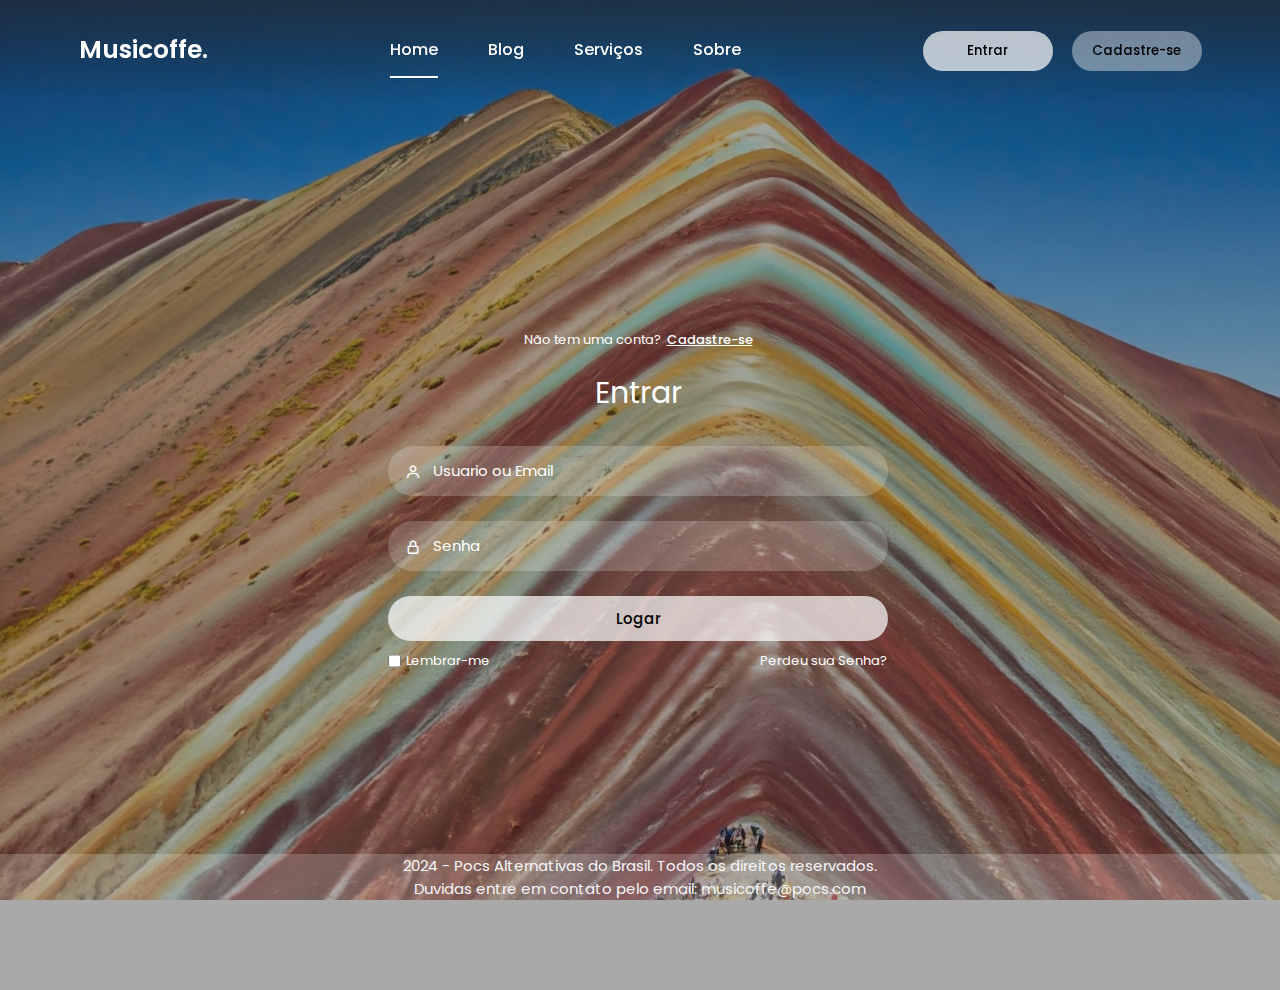
<file: index.html>
<!DOCTYPE html>
<html lang="pt-br">
<head>
    <meta charset="UTF-8">
    <meta http-equiv="X-UA-Compatible" content="IE=edge">
    <meta name="viewport" content="width=device-width, initial-scale=1.0">
    <link href='https://unpkg.com/boxicons@2.1.4/css/boxicons.min.css' rel='stylesheet'>
    <link rel="stylesheet" href="style.css">
    <title>Musicoffe</title>
</head>
<body>
        <div class="wrapper">
    <nav class="nav">
        <div class="nav-logo">
            <p>Musicoffe.</p>
        </div>
        <div class="nav-menu" id="navMenu">
            <ul>
                <li><a href="#" class="link active">Home</a></li>
                <li><a href="./blog.html" class="link">Blog</a></li>
                <li><a href="#" class="link">Serviços</a></li>
                <li><a href="./sobre.html" class="link">Sobre</a></li>
            </ul>
        </div>
        <div class="nav-button">
            <button class="btn white-btn" id="loginBtn" onclick="login()">Entrar</button>
            <button class="btn" id="registerBtn" onclick="register()">Cadastre-se</button>
        </div>
        <div class="nav-menu-btn">
            <i class="bx bx-menu" onclick="myMenuFunction()"></i>
        </div>
    </nav>

<!----------------------------- forma da box ----------------------------------->    
    <div class="form-box">
        
        <!------------------- entrando no site -------------------------->

        <div class="login-container" id="login">
            <div class="top">
                <span>Não tem uma conta? <a href="#" onclick="register()">Cadastre-se</a></span>
                <header>Entrar</header>
            </div>
            <div class="input-box">
                <input type="text" class="input-field" placeholder="Usuario ou Email">
                <i class="bx bx-user"></i>
            </div>
            <div class="input-box">
                <input type="password" class="input-field" placeholder="Senha">
                <i class="bx bx-lock-alt"></i>
            </div>
            <div class="input-box">
                <input type="submit" class="submit" value="Logar">
            </div>
            <div class="two-col">
                <div class="one">
                    <input type="checkbox" id="login-check">
                    <label for="login-check"> Lembrar-me</label>
                </div>
                <div class="two">
                    <label><a href="#">Perdeu sua Senha?</a></label>
                </div>
            </div>
        </div>

        <!------------------- incrissão no site -------------------------->
        <div class="register-container" id="register">
            <div class="top">
                <span>Tem uma conta? <a href="#" onclick="login()">Entrar</a></span>
                <header>Cadastre-se</header>
            </div>
            <div class="two-forms">
                <div class="input-box">
                    <input type="text" class="input-field" placeholder="Nome">
                    <i class="bx bx-user"></i>
                </div>
                <div class="input-box">
                    <input type="text" class="input-field" placeholder="Sobrenome">
                    <i class="bx bx-user"></i>
                </div>
            </div>
            <div class="input-box">
                <input type="text" class="input-field" placeholder="Email">
                <i class="bx bx-envelope"></i>
            </div>
            <div class="input-box">
                <input type="password" class="input-field" placeholder="Senha">
                <i class="bx bx-lock-alt"></i>
            </div>
            <div class="input-box">
                <input type="submit" class="submit" value="Increver-se">
            </div>
            <div class="two-col">
                <div class="one">
                    <input type="checkbox" id="register-check">
                    <label for="register-check">Lembrar-me</label>
                </div>
                <div class="two">
                    <label><a href="#">Termos & condições</a></label>
                </div>
            </div>
        </div>
    </div>
</div>  
<footer>
    <p>2024 - Pocs Alternativas do Brasil. Todos os direitos reservados.</p>
    <p>Duvidas entre em contato pelo email: musicoffe@pocs.com</p>
</footer> 

    <script src="app.js"></script>

</body>
</html>
</file>
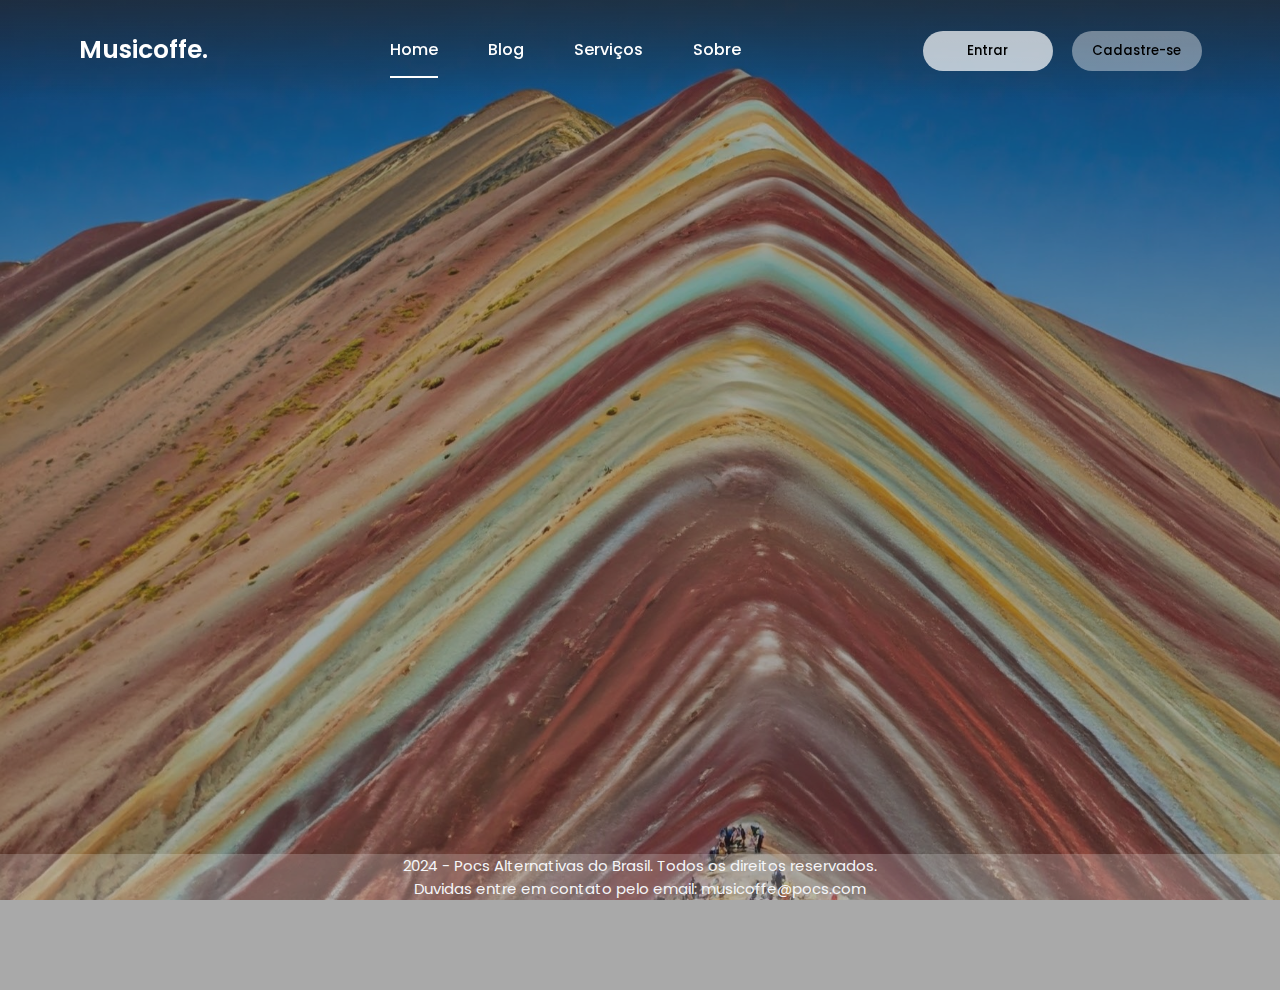
<file: blog.html>
<!DOCTYPE html>
<html lang="pt-br">
<head>
    <meta charset="UTF-8">
    <meta http-equiv="X-UA-Compatible" content="IE=edge">
    <meta name="viewport" content="width=device-width, initial-scale=1.0">
    <link href='https://unpkg.com/boxicons@2.1.4/css/boxicons.min.css' rel='stylesheet'>
    <link rel="stylesheet" href="style.css">
    <title>Blog do Musicoffe</title>
</head>
<body>
    <div class="wrapper">
        <nav class="nav">
            <div class="nav-logo">
                <p>Musicoffe.</p>
            </div>
            <div class="nav-menu" id="navMenu">
                <ul>
                    <li><a href="./index.html" class="link active">Home</a></li>
                    <li><a href="#" class="link">Blog</a></li>
                    <li><a href="#" class="link">Serviços</a></li>
                    <li><a href="./sobre.html" class="link">Sobre</a></li>
                </ul>
            </div>
            <div class="nav-button">
                <button class="btn white-btn" id="loginBtn" onclick="login()">Entrar</button>
                <button class="btn" id="registerBtn" onclick="register()">Cadastre-se</button>
            </div>
            <div class="nav-menu-btn">
                <i class="bx bx-menu" onclick="myMenuFunction()"></i>
            </div>
        </nav>

    <footer>
        <p>2024 - Pocs Alternativas do Brasil. Todos os direitos reservados.</p>
        <p>Duvidas entre em contato pelo email: musicoffe@pocs.com</p>
    </footer>
</body>
</html>
</file>
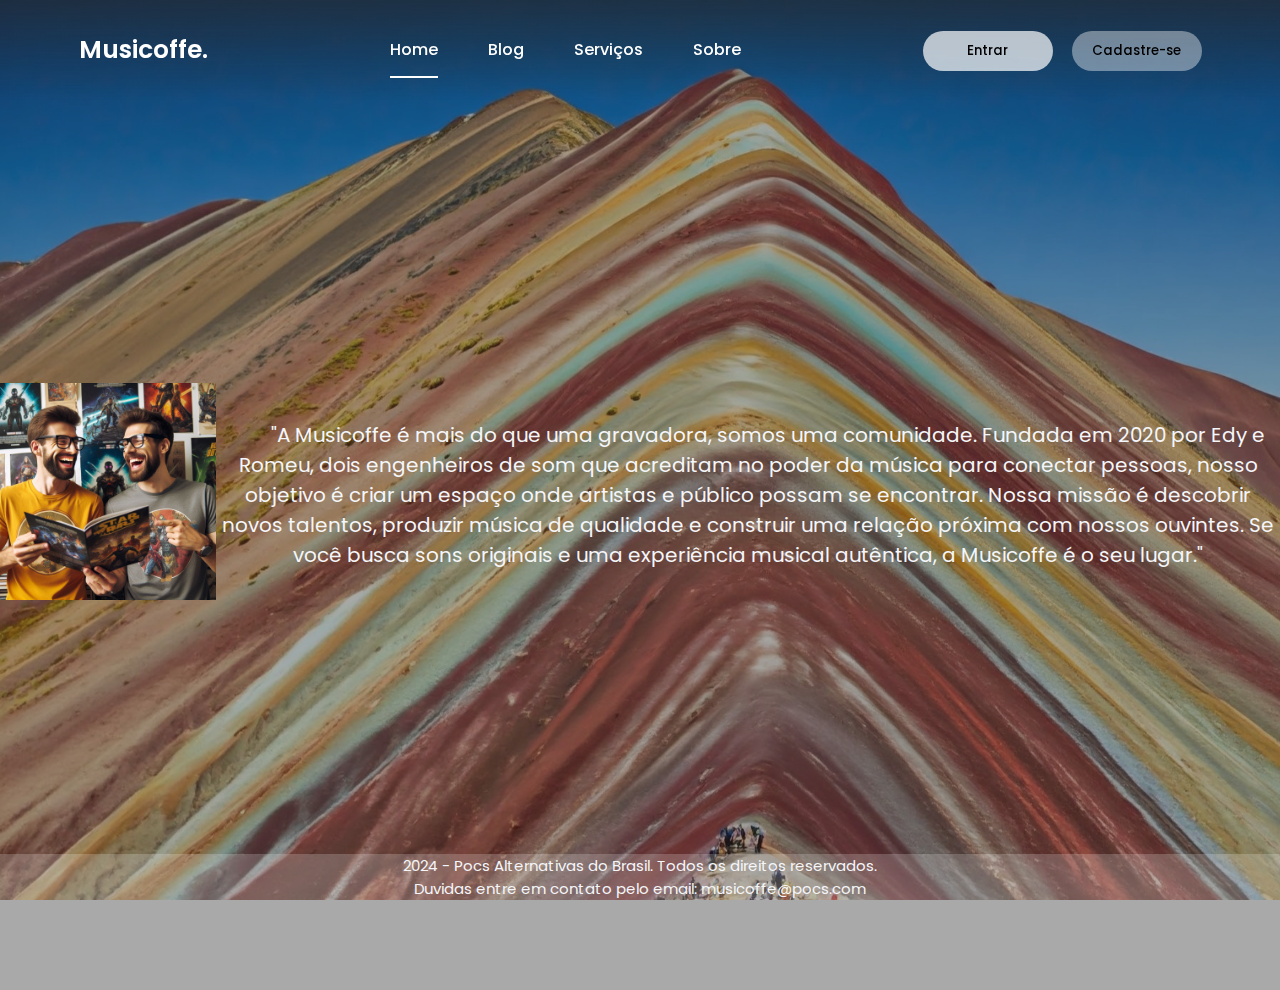
<file: sobre.html>
<!DOCTYPE html>
<html lang="pt-br">
<head>
    <meta charset="UTF-8">
    <meta http-equiv="X-UA-Compatible" content="IE=edge">
    <meta name="viewport" content="width=device-width, initial-scale=1.0">
    <link href='https://unpkg.com/boxicons@2.1.4/css/boxicons.min.css' rel='stylesheet'>
    <link rel="stylesheet" href="style.css">
    <title>Sobre o Musicoffe</title>
</head>
<body>
    <div class="wrapper">
        <nav class="nav">
            <div class="nav-logo">
                <p>Musicoffe.</p>
            </div>
            <div class="nav-menu" id="navMenu">
                <ul>
                    <li><a href="./index.html" class="link active">Home</a></li>
                    <li><a href="./blog.html" class="link">Blog</a></li>
                    <li><a href="#" class="link">Serviços</a></li>
                    <li><a href="#" class="link">Sobre</a></li>
                </ul>
            </div>
            <div class="nav-button">
                <button class="btn white-btn" id="loginBtn" onclick="login()">Entrar</button>
                <button class="btn" id="registerBtn" onclick="register()">Cadastre-se</button>
            </div>
            <div class="nav-menu-btn">
                <i class="bx bx-menu" onclick="myMenuFunction()"></i>
            </div>
        </nav>

        <div class="image">
            <img src="./image/donos.jpg"class="img" alt="Imagem Centralizada">
        </div>
        <div class="sobre-historia">
        <p>"A Musicoffe é mais do que uma gravadora, somos uma comunidade.
             Fundada em 2020 por Edy e Romeu, dois engenheiros de som que acreditam no poder da música
             para conectar pessoas, nosso objetivo é criar um espaço onde artistas e público possam se encontrar. Nossa missão é descobrir novos talentos, produzir música de qualidade
             e construir uma relação próxima com nossos ouvintes. Se você busca sons originais e uma experiência musical autêntica,
             a Musicoffe é o seu lugar."</p>
        </div>

    <footer>
        <p>2024 - Pocs Alternativas do Brasil. Todos os direitos reservados.</p>
        <p>Duvidas entre em contato pelo email: musicoffe@pocs.com</p>
    </footer>  
</body>
</html>
</file>
<file: style.css>
/* POPPINS FONT */
@import url('https://fonts.googleapis.com/css2?family=Poppins:wght@400;500;600;700&display=swap');

*{  
    margin: 0;
    padding: 0;
    box-sizing: border-box;
    font-family: 'Poppins', sans-serif;
}
body{
    background: url("image/coffechili.jpg");
    background-size: cover;
    background-repeat: no-repeat;
    background-attachment: fixed;
    overflow: hidden;
}
.wrapper{
    display: flex;
    justify-content: center;
    align-items: center;
    min-height: 110vh;
    background: rgba(39, 39, 39, 0.4);
}
.nav{
    position: fixed;
    top: 0;
    display: flex;
    justify-content: space-around;
    width: 100%;
    height: 100px;
    line-height: 100px;
    background: linear-gradient(rgba(39,39,39, 0.6), transparent);
    z-index: 100;
}
.nav-logo p{
    color: white;
    font-size: 25px;
    font-weight: 600;
}
.nav-menu ul{
    display: flex;
}
.nav-menu ul li{
    list-style-type: none;
}
.nav-menu ul li .link{
    text-decoration: none;
    font-weight: 500;
    color: #fff;
    padding-bottom: 15px;
    margin: 0 25px;
}
.link:hover, .active{
    border-bottom: 2px solid #fff;
}
.nav-button .btn{
    width: 130px;
    height: 40px;
    font-weight: 500;
    background: rgba(255, 255, 255, 0.4);
    border: none;
    border-radius: 30px;
    cursor: pointer;
    transition: .3s ease;
}
.btn:hover{
    background: rgba(255, 255, 255, 0.3);
}
#registerBtn{
    margin-left: 15px;
}
.btn.white-btn{
    background: rgba(255, 255, 255, 0.7);
}
.btn.btn.white-btn:hover{
    background: rgba(255, 255, 255, 0.5);
}
.nav-menu-btn{
    display: none;
}
.form-box{
    position: relative;
    display: flex;
    align-items: center;
    justify-content: center;
    width: 512px;
    height: 420px;
    overflow: hidden;
    z-index: 2;
}
.login-container{
    position: absolute;
    left: 4px;
    width: 500px;
    display: flex;
    flex-direction: column;
    transition: .5s ease-in-out;
}
.register-container{
    position: absolute;
    right: -520px;
    width: 500px;
    display: flex;
    flex-direction: column;
    transition: .5s ease-in-out;
}
.top span{
    color: #ffffff;
    font-size: small;
    padding: 10px 0;
    display: flex;
    justify-content: center;
}
.top span a{
    font-weight: 500;
    color: #fff;
    margin-left: 5px;
}
header{
    color: #fff;
    font-size: 30px;
    text-align: center;
    padding: 10px 0 30px 0;
}
.two-forms{
    display: flex;
    gap: 10px;
}
.input-field{
    font-size: 15px;
    background: rgba(255, 255, 255, 0.2);
    color: #fff;
    height: 50px;
    width: 100%;
    padding: 0 10px 0 45px;
    border: none;
    border-radius: 30px;
    outline: none;
    transition: .2s ease;
}
.input-field:hover, .input-field:focus{
    background: rgba(255, 255, 255, 0.25);
}
::-webkit-input-placeholder{
    color: #fff;
}
.input-box i{
    position: relative;
    top: -35px;
    left: 17px;
    color: #fff;
}
.submit{
    font-size: 15px;
    font-weight: 500;
    color: black;
    height: 45px;
    width: 100%;
    border: none;
    border-radius: 30px;
    outline: none;
    background: rgba(255, 255, 255, 0.7);
    cursor: pointer;
    transition: .3s ease-in-out;
}
.submit:hover{
    background: rgba(255, 255, 255, 0.5);
    box-shadow: 1px 5px 7px 1px rgba(0, 0, 0, 0.2);
}
.two-col{
    display: flex;
    justify-content: space-between;
    color: #fff;
    font-size: small;
    margin-top: 10px;
}
.two-col .one{
    display: flex;
    gap: 5px;
}
.two label a{
    text-decoration: none;
    color: #fff;
}
.two label a:hover{
    text-decoration: underline;
}
@media only screen and (max-width: 786px){
    .nav-button{
        display: none;
    }
    .nav-menu.responsive{
        top: 100px;
    }
    .nav-menu{
        position: absolute;
        top: -800px;
        display: flex;
        justify-content: center;
        background: rgba(255, 255, 255, 0.2);
        width: 100%;
        height: 90vh;
        backdrop-filter: blur(20px);
        transition: .3s;
    }
    .nav-menu ul{
        flex-direction: column;
        text-align: center;
    }
    .nav-menu-btn{
        display: block;
    }
    .nav-menu-btn i{
        font-size: 25px;
        color: #fff;
        padding: 10px;
        background: rgba(255, 255, 255, 0.2);
        border-radius: 50%;
        cursor: pointer;
        transition: .3s;
    }
    .nav-menu-btn i:hover{
        background: rgba(255, 255, 255, 0.15);
    }
}
@media only screen and (max-width: 540px) {
    .wrapper{
        min-height: 100vh;
    }
    .form-box{
        width: 100%;
        height: 500px;
    }
    .register-container, .login-container{
        width: 100%;
        padding: 0 20px;
    }
    .register-container .two-forms{
        flex-direction: column;
        gap: 0;
    }
}
img {
    text-align:right;
    height:100%;
    width: 100%;
    object-fit: cover;
   
}

.sobre-historia {
    text-align: center;
    display: flex;
    text-indent: 40px;
    color: #f5f6f9;
    font-size: 20px;
}
footer {
    
    background: rgba(254, 254, 254, 0.2);
    color: #f5f6f9;
    text-align: center;
    padding: 0;
    width: 100%;
    position: absolute;
    bottom: 0;
    font-size: 15px;
}
</file>
